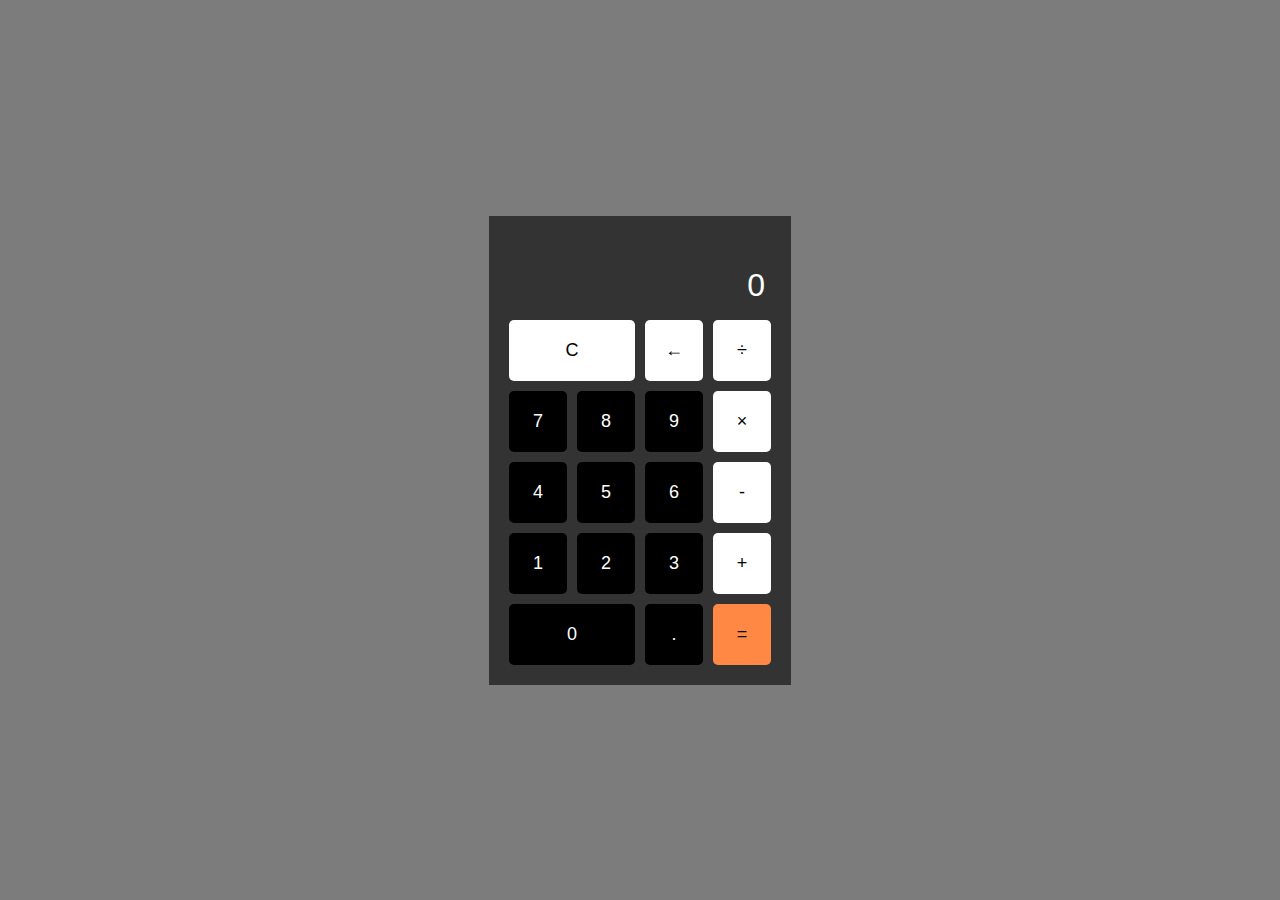
<file: Level 1/Calculator/index.html>
<!DOCTYPE html>
<html lang="en">
    <head>
        <meta charset="UTF-8">
        <meta name="viewport" content="width=device-width, initial-scale=1.0">
        <title>Basic Calculator</title>
        <link rel="stylesheet" href="style.css">
    </head>
    <body>
        <div class="calculator">
            <section class="screen">
                <div class="equation">
                    <div class="summary" id="display"></div>
                    <div class="total" id="display">0</div>
                </div>
            </section>
            <div class="buttons">
                <button class="clear" data-val="clear">C</button>
                <button class="backspace" data-val="←">←</button>
                <button class="operator" data-val="÷">÷</button>
                <button class="number" data-val="7">7</button>
                <button class="number" data-val="8">8</button>
                <button class="number" data-val="9">9</button>
                <button class="operator" data-val="×">×</button>
                <button class="number" data-val="4">4</button>
                <button class="number" data-val="5">5</button>
                <button class="number" data-val="6">6</button>
                <button class="operator" data-val="-">-</button>
                <button class="number" data-val="1">1</button>
                <button class="number" data-val="2">2</button>
                <button class="number" data-val="3">3</button>
                <button class="operator" data-val="+">+</button>
                <button class="number zero" data-val="0">0</button>
                <button class="decimal" data-val=".">.</button>
                <button class="equals" data-val="=">=</button>
            </div>
        </div>
        <script src="https://code.jquery.com/jquery-3.7.0.min.js"
        integrity="sha256-2Pmvv0kuTBOenSvLm6bvfBSSHrUJ+3A7x6P5Ebd07/g=" crossorigin="anonymous"></script>
        <script src="script.js"></script>
    </body>
</html>
</file>
<file: Level 1/Calculator/style.css>
:root{
    --background-color: #7c7c7c;
    --body-color: #333;
    --equation-color: #b3b3b3;
    --btn-hover: #555;
    --border-color: #000;
    --primary-btn-color: #000;
    --secondary-btn-color: #fff;
    --tertiary-btn-color: #ff8844;
    --active-btn-color: #ff0000;
}

body {
    display: flex;
    justify-content: center;
    align-items: center;
    height: 100vh;
    margin: 0;
    background-color: var(--background-color);
    font-family: Arial, sans-serif;
}

.calculator {
    background-color: var(--body-color);
    padding: 20px;
}
.calculator .equation .summary,
.calculator .equation .total {
  display: flex;
  justify-content: flex-end;
}
.calculator .summary {
    padding: 6px 6px 0;
    height: 22px;
    font-size: 16px;
    font-weight: 500;
    color: var(--equation-color);
}
.calculator .total {
    padding: 3px 6px 6px;
    font-size: 32px;
    color: var(--secondary-btn-color);
    margin-bottom: 10px;
}

.buttons {
    display: grid;
    grid-template-columns: repeat(4, 1fr);
    gap: 10px;
}

button {
    color: var(--secondary-btn-color);
    border: none;
    padding: 20px;
    font-size: 18px;
    border-radius: 5px;
    cursor: pointer;
    transition: background-color 0.3s;
}

button:hover {
    background-color: var(--btn-hover);
}

/* Specific styles for button classes */
.clear,
.backspace,
.operator{
    background-color: var(--secondary-btn-color);
    color: var(--primary-btn-color);
}

.number,
.decimal{
    background-color: var(--primary-btn-color);
}

.equals {
    background-color: var(--tertiary-btn-color);
    color: var(--primary-btn-color);
}

.clear {
    grid-column: span 2;
}

.zero {
    grid-column: span 2;
}

.clear:hover,
.backspace:hover,
.operator:hover,
.number:hover,
.equals:hover,
.zero:hover,
.decimal:hover{
    transform: blur(5px);
}

.clear:active,
.backspace:active,
.operator:active,
.number:active,
.equals:active,
.zero:active,
.decimal:active{
    background-color: var(--active-btn-color);
}
</file>
